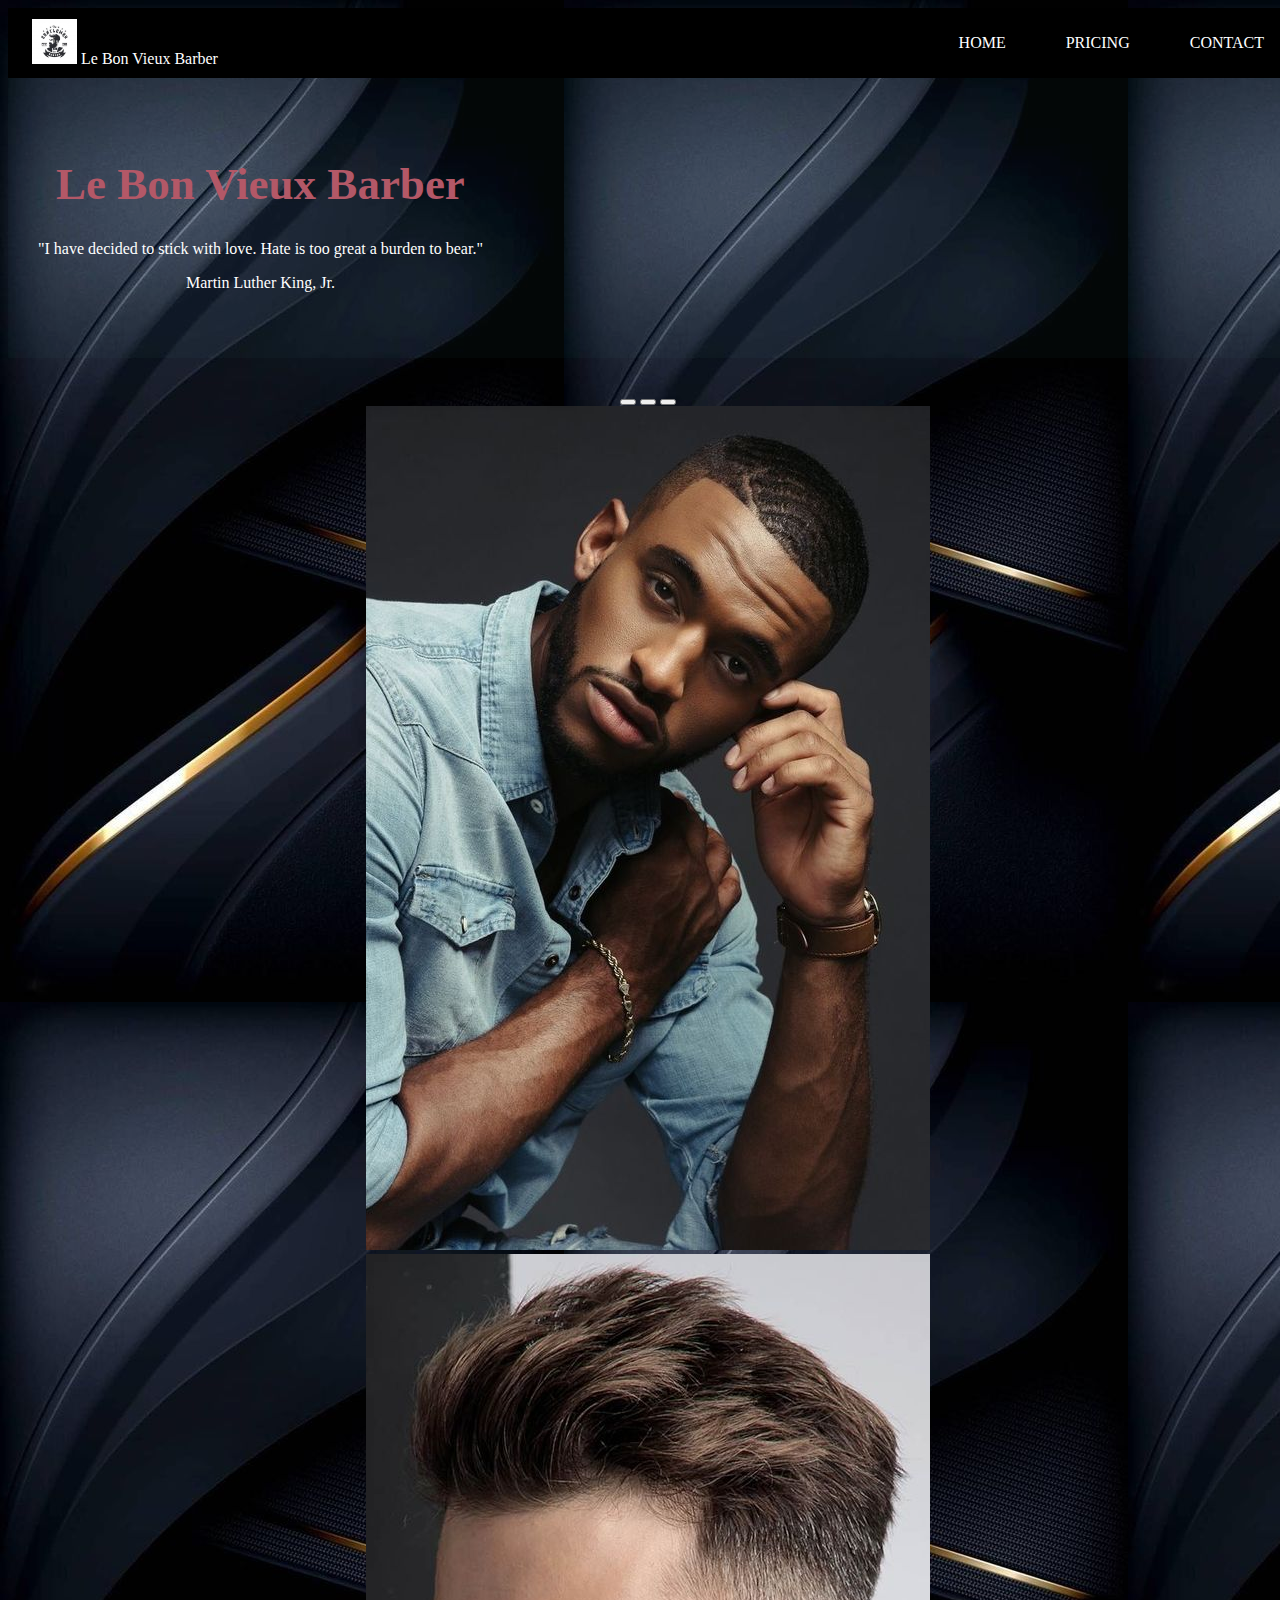
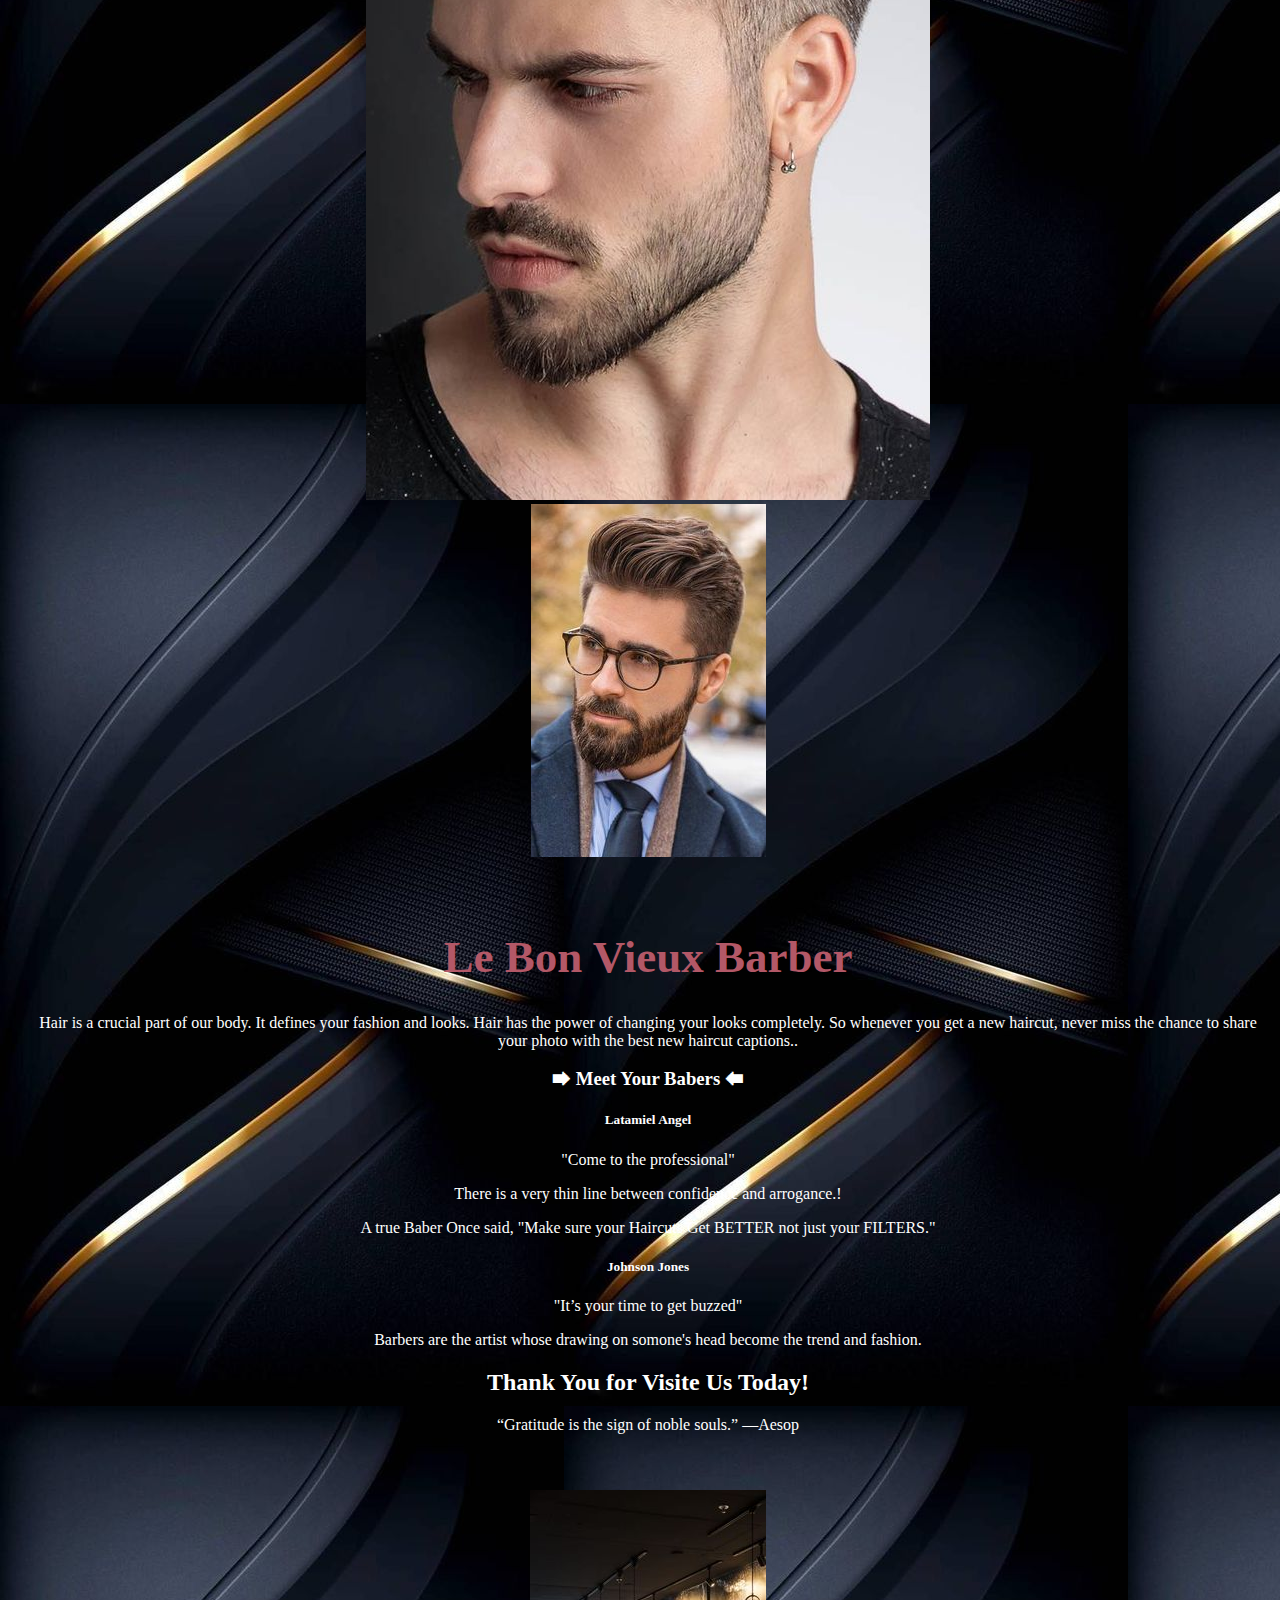
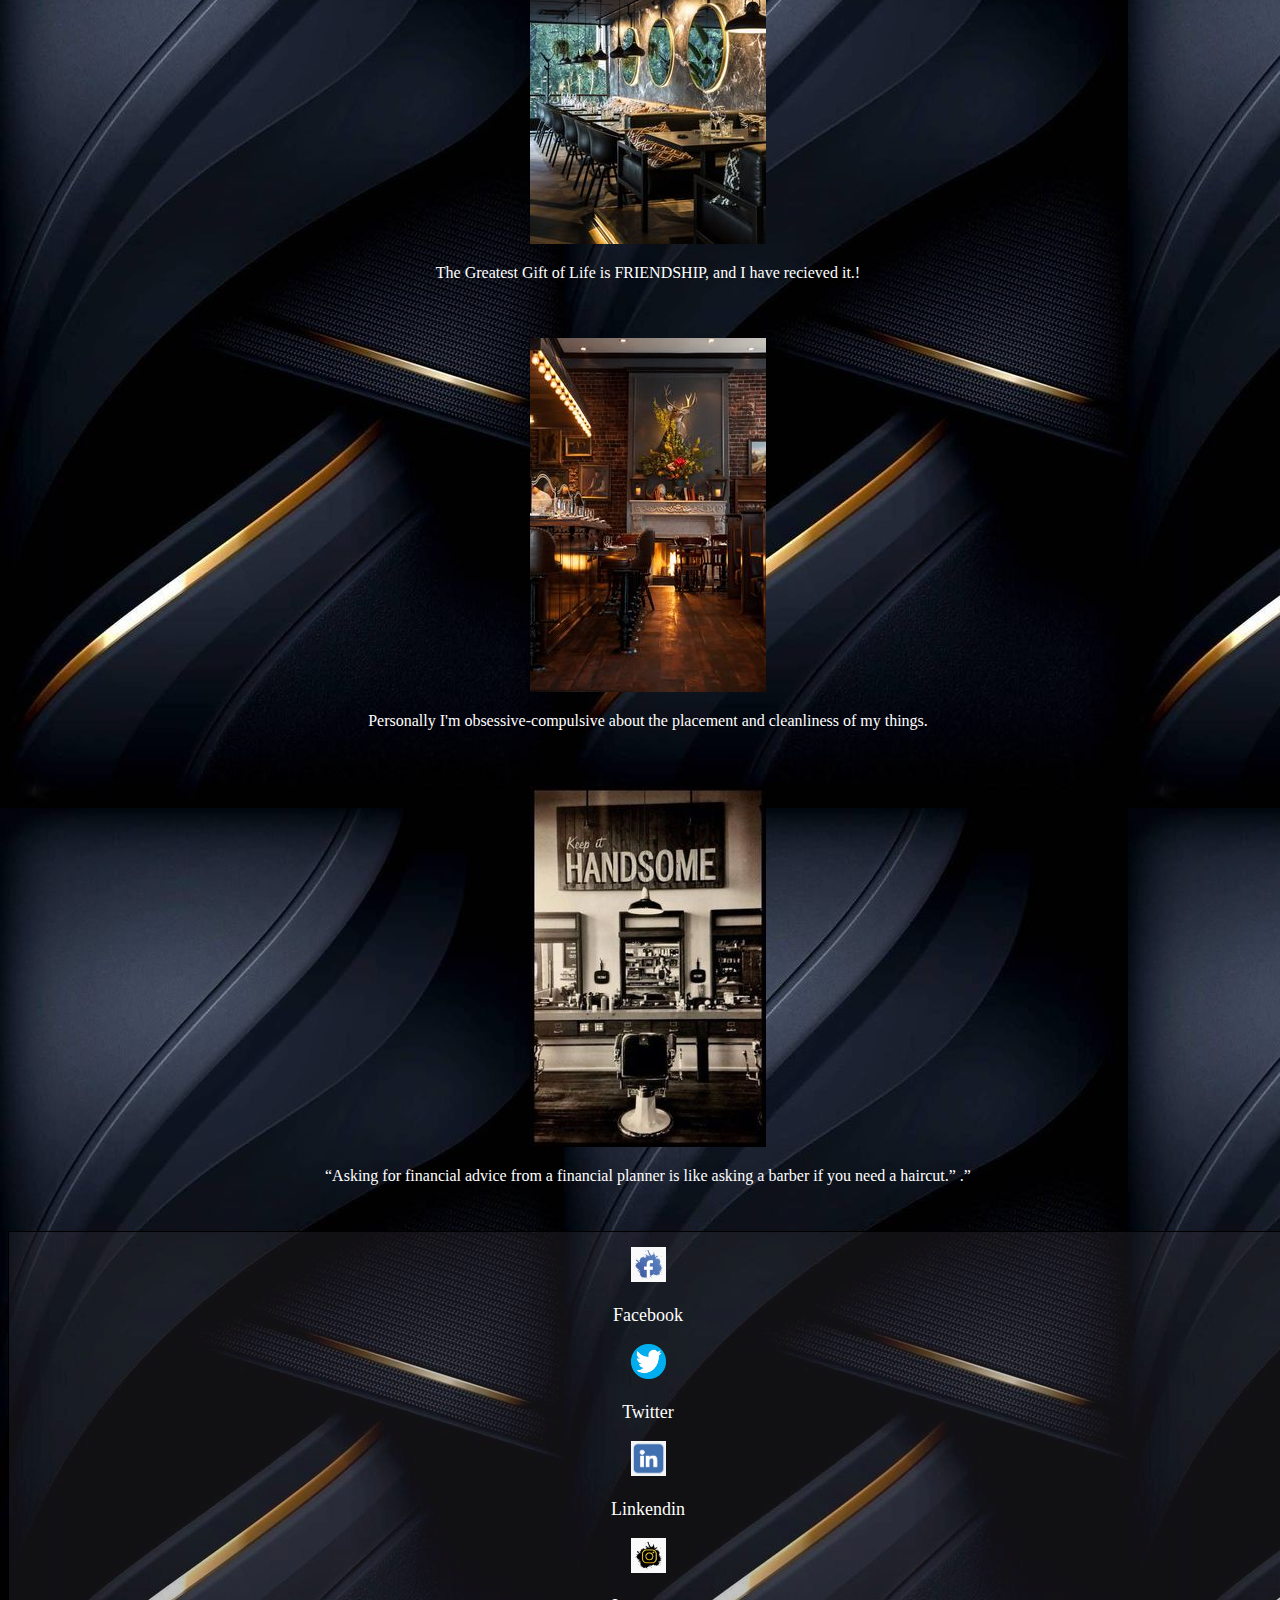
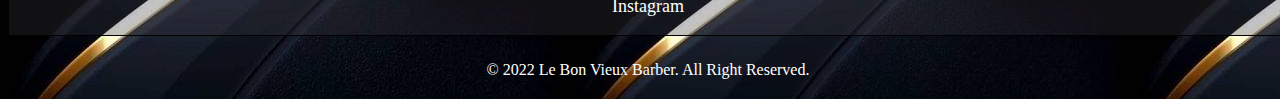
<file: index.html>
<!DOCTYPE html>
<html lang="en">
  <head>
    <meta charset="UTF-8" />
    <meta http-equiv="X-UA-Compatible" content="IE=edge" />
    <meta name="viewport" content="width=device-width, initial-scale=1.0" />
    <title>Le Bon Vieux Barber</title>
    <!-- BootStrap CSS -->
    <link
      href="https://cdn.jsdelivr.net/npm/bootstrap@5.1.3/dist/css/bootstrap.min.css"
      rel="stylesheet"
      integrity="sha384-1BmE4kWBq78iYhFldvKuhfTAU6auU8tT94WrHftjDbrCEXSU1oBoqyl2QvZ6jIW3"
      crossorigin="anonymous"
    />
    <!-- BootStrap CSS Above -->

    <!-- EJ CSS -->
    <link rel="stylesheet" href="style.css" />
    <!-- EJ CSS -->

    <!-- Fonts -->
    <link rel="preconnect" href="https://fonts.googleapis.com" />
    <link rel="preconnect" href="https://fonts.gstatic.com" crossorigin />
    <link
      href="https://fonts.googleapis.com/css2?family=Playfair+Display&display=swap"
      rel="stylesheet"
    />
    <!--  -->
  </head>
  <body>
    <div class="tet"> 
      <nav class="navbar"> <div>
        <img src="images/barbershop_logo.jpg" width="45" height="auto" alt="logo">
      <a href="#" class="nav-branding">Le Bon Vieux Barber</a></div>
      <ul class="nav-menu">
      <li class="nav-item">
      <a href="index.html"> HOME</a>
      </li>
      
      <li class="nav-item">
      <a href="price.html"> PRICING</a>
      </li>
      
      
      <li class="nav-item">
      <a href="contact.html"> CONTACT</a>
      </li>
      </ul>
      
      
      <div class="hamburger"> 
      <span class="bar"> </span>
      <span class="bar"> </span>
      <span class="bar"> </span>
      
      </div>
       </nav>
      </div>
  
    <!--  -->
    <div class="container container-fluid">
      
      <header class="row">
        <div class="col">
          <div class="mybox box1">
            <h1>Le Bon Vieux Barber</h1>
            <p>
              "I have decided to stick with love. Hate is too great a burden to bear."
              <p>Martin Luther King, Jr.</p>
            </p>
          </div>
        </div>
      </header>

      <main class="row">
        <div class="col-12 col-md-4 ">
          <div class="mybox">
            <div
              id="carouselExampleCaptions"
              class="carousel slide"
              data-bs-ride="carousel"
            >
              <div class="carousel-indicators">
                <button
                  type="button"
                  data-bs-target="#carouselExampleCaptions"
                  data-bs-slide-to="0"
                  class="active"
                  aria-current="true"
                  aria-label="Slide 1"
                ></button>
                <button
                  type="button"
                  data-bs-target="#carouselExampleCaptions"
                  data-bs-slide-to="1"
                  aria-label="Slide 2"
                ></button>
                <button
                  type="button"
                  data-bs-target="#carouselExampleCaptions"
                  data-bs-slide-to="2"
                  aria-label="Slide 3"
                ></button>
              </div>
              <div class="carousel-inner">
                <div class="carousel-item active">
                  <img
                    src="images/blk_man_1.jpg"
                    class="d-block w-100 h-auto img-fluid"
                    alt="slide1"
                  />
                  
                </div>
                <div class="carousel-item">
                  <img
                    src="images/wht_man_2.jpg"
                    class="d-block w-100 img-fluid"
                    alt="..."
                  />
              
                </div>
                <div class="carousel-item">
                  <img
                    src="images/wht_man_5.jpg"
                    class="d-block w-100 img-fluid"
                    alt="..."
                  />
                  <div class="carousel-caption d-none d-md-block">
                  </div>
                </div>
              </div>
          
            </div>
          </div>
        </div>
        <!-- Right Box below -->
        <div class="col-12 col-md-8">
          <div class="mybox pt-4">
            <h1>Le Bon Vieux Barber</h1>
            <p>
              Hair is a crucial part of our body. It defines your fashion and
              looks. Hair has the power of changing your looks completely. So
              whenever you get a new haircut, never miss the chance to share
              your photo with the best new haircut captions..
            </p>

            <h3>🡆 Meet Your Babers 🡄</h3>
            <h5><strong>Latamiel Angel</strong></h5>
            <p>"Come to the professional"</p>
            <p>There is a very thin line between confidence and arrogance.!</p>
            <p>
              A true Baber Once said, "Make sure your Haircuts Get BETTER not
              just your FILTERS."
            </p>
            <h5><strong>Johnson Jones</strong></h5>
            <p>"It’s your time to get buzzed"</p>
            <p>
              Barbers are the artist whose drawing on somone's head become the
              trend and fashion.
            </p>
            <h2>Thank You for Visite Us Today!</h2>
            <p>“Gratitude is the sign of noble souls.” —Aesop</p>
          </div>
        </div>
      </main>
      
      <!-- LasT thee boxes below -->
      <section class="row">
        <div class="col">
          <div class="mybox">
            <img src="images/interior_decor2.jpg" alt="interior_decor" />
            <p>
              The Greatest Gift of Life is FRIENDSHIP, and I have recieved it.!
            </p>
          </div>
        </div>
        <div class="col">
          <div class="mybox">
            <img src="images/decor3.jpg" alt="decor3" />
            <p>
              Personally I'm obsessive-compulsive about the placement and
              cleanliness of my things.
            </p>
          </div>
        </div>
        <div class="col d-md-none d-lg-block">
          <div class="mybox">
            <img src="images/decor_4.jpg" alt="decor_4" />
            <p>
              “Asking for financial advice from a financial planner is like
              asking a barber if you need a haircut.” .”
            </p>
          </div>

          
        </div>
    

        <footer>
          <div class="row">
            <div class="col-3"> 
              <div class="fpicture">
                <a href="https://www.facebook.com/"> <img src="images/facebook_logo.png"  width="35" height="auto"      alt="">
                <p>Facebook</p>
              </a>
              </div>
              </div>



        

            <div class="col-3">
              <div class="fpicture">
                <a href="https://twitter.com/"> <img src="images/Twitter_logo.png"  width="35" height="auto"      alt="">
                <p>Twitter</p>
              </a>
              </div>
            </div>

            <div class="col-3">
              <div class="fpicture">
                <a href="https://www.linkedin.com/home"> <img src="images/Linkendin_logo.png"  width="35" height="auto"      alt="">
                <p>Linkendin</p>
              </a>
              </div>
            </div>

            <div class="col-3">
              <div class="fpicture">
                <a href="https://www.instagram.com/?login&hl=en-gb"> <img src="images/Insta_logo.png"  width="35" height="auto"      alt="">
                <p>Instagram</p>
              </a>
              </div>
            </div>

          </div>
        
        </footer>



        <div class="copyright">
          <p> &copy; 2022 Le Bon Vieux Barber. All Right Reserved.</p>
        </div>
        
       
      </section>
    </div>

<!-- Bootstrap JS -->
    <script
    src="https://cdn.jsdelivr.net/npm/bootstrap@5.1.3/dist/js/bootstrap.bundle.min.js"
    integrity="sha384-ka7Sk0Gln4gmtz2MlQnikT1wXgYsOg+OMhuP+IlRH9sENBO0LRn5q+8nbTov4+1p"
    crossorigin="anonymous"
  ></script>
  <!-- End of Bootstrap JS  -->
  </body>
</html>
</file>
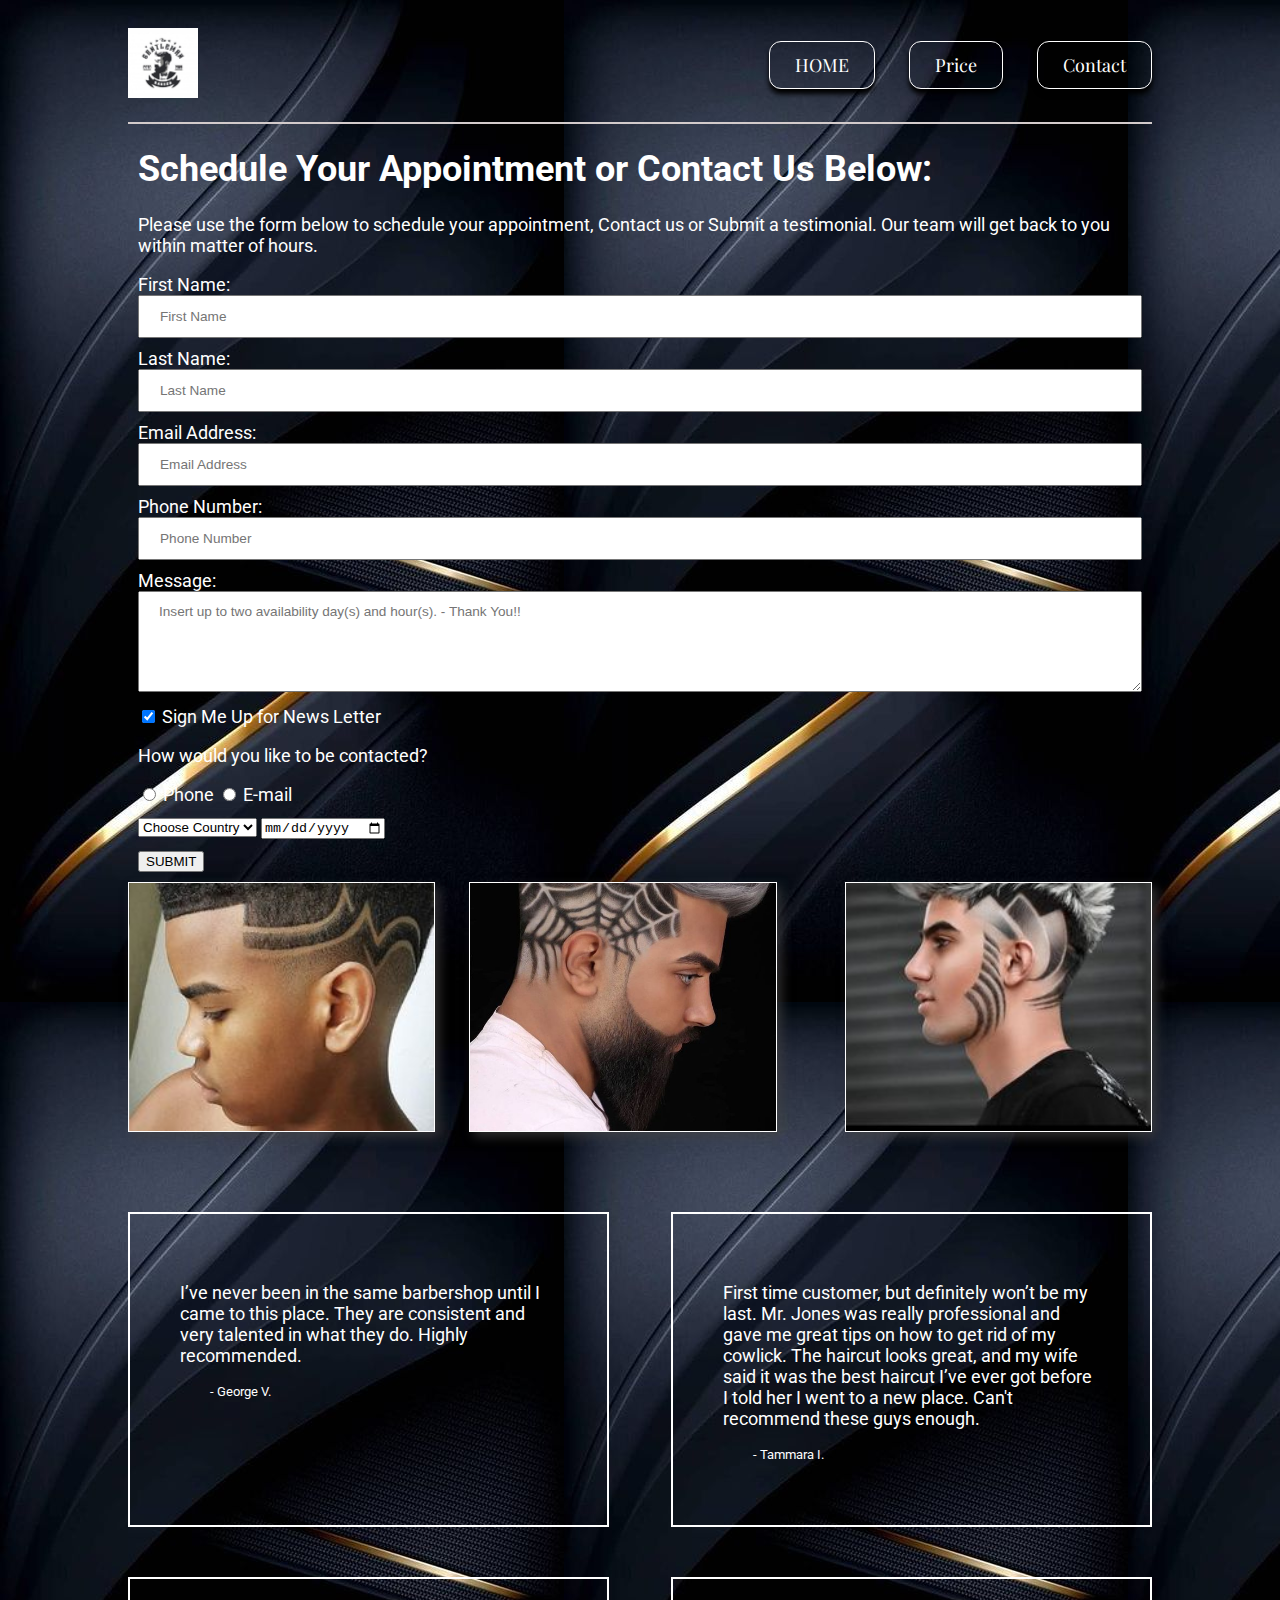
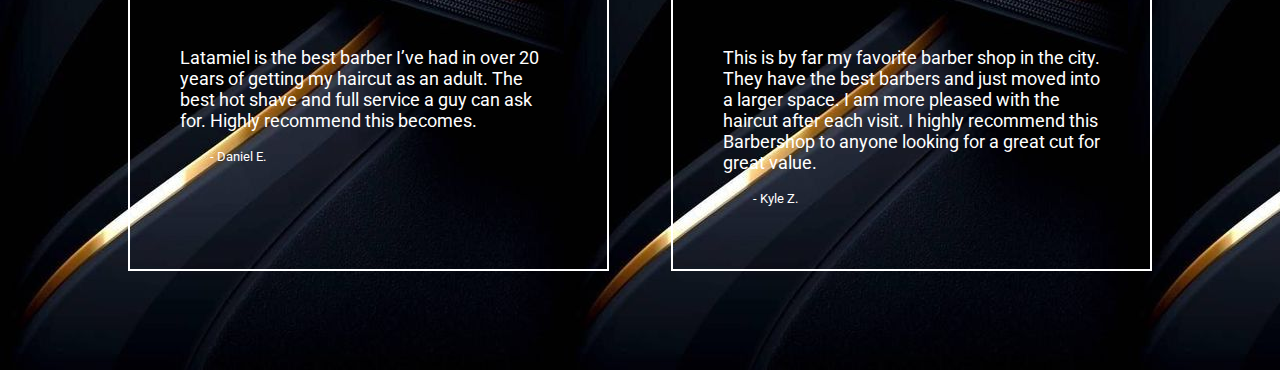
<file: contact.html>
<!DOCTYPE html>
<html lang="en">
  <head>
    <meta charset="UTF-8" />
    <meta http-equiv="X-UA-Compatible" content="IE=edge" />
    <meta name="viewport" content="width=device-width, initial-scale=1.0" />

    <title>Le Bon Vieux Barber</title>

    <!-- META TAG -->
    <meta
      name="Latamiel Angel"
      content="Best BarberShop In Town. - 52 7th Ave Ruskin, FL 33570. 
Phone Number 813-589-8459"
    />

    <link
      href="https://cdn.jsdelivr.net/npm/bootstrap@5.1.3/dist/css/bootstrap.min.css"
      rel="stylesheet"
      integrity="sha384-1BmE4kWBq78iYhFldvKuhfTAU6auU8tT94WrHftjDbrCEXSU1oBoqyl2QvZ6jIW3"
      crossorigin="anonymous"
    />
    <!-- style sheets  -->
    <link rel="stylesheet" href="stylexx.css" />

    <!-- Google Fonts -->

    <link rel="preconnect" href="https://fonts.googleapis.com" />
    <link rel="preconnect" href="https://fonts.gstatic.com" crossorigin />
    <link
      href="https://fonts.googleapis.com/css2?family=Playfair+Display:ital@0;1&family=Roboto:ital,wght@0,100;0,400;1,300&display=swap"
      rel="stylesheet"
    />
  </head>

  <body>
    <div class="container">
      <header>
        <div class="logo">
          <a href="index.html"
            ><img
              src="images/barbershop_logo.jpg"
              width="70"
              height="auto"
              alt="logo for bike repair shop"
          /></a>
        </div>
        <!-- NAV BAR -->
        <nav>
          <div class="navbutton">
            <!-- Home button -->
            <a href="index.html" target="_blank"> HOME</a>
          </div>
          <!-- Price-button -->
          <div class="navbutton">
            <a href="price.html" target="_blank">Price</a>
          </div>

          <!-- contact button -->
          <div class="navbutton">
            <a href="contact.html" target="_blank">Contact</a>
          </div>
        </nav>
      </header>

      <div class="main">
        <div class="inputwrapper">
          <h1>Schedule Your Appointment or Contact Us Below:</h1>
          <p>
            Please use the form below to schedule your appointment, Contact us
            or Submit a testimonial. Our team will get back to you within matter
            of hours.
          </p>
        </div>

        <!-- FORM START HERE -->
        <form action="barber_shop.js">
          <!-- First Name -->
          <div class="inputwrapper">
            <label for="First Name" class="newline">First Name:</label>
            <input
              type="text"
              name="Person Name"
              id="firstName"
              placeholder="First Name"
            />
          </div>
          <!-- Last Name -->
          <div class="inputwrapper">
            <label for="lastName" class="newline">Last Name:</label>
            <input
              type="text"
              name="Person Name"
              id="lastName"
              placeholder="Last Name"
            />
          </div>
          <!-- email address -->
          <div class="inputwrapper">
            <label for="emailaddress" class="newline">Email Address:</label>
            <input
              type="email"
              name="email"
              id="emailaddress"
              placeholder="Email Address"
            />
          </div>
          <!-- phone number -->
          <div class="inputwrapper">
            <label for="phonenumber" class="newline">Phone Number:</label>
            <input
              type="text"
              name=""
              id="phonenumber"
              placeholder="Phone Number"
            />
          </div>
          <!-- text box bellow-->
          <div class="inputwrapper">
            <label for="Message">Message:</label>
            <textarea
              name="message"
              id="message"
              cols="100"
              rows="5"
              placeholder="Insert up to two availability day(s) and hour(s). - Thank You!!"
            ></textarea>
          </div>
          <!-- EMAIL SUB-->
          <div class="inputwrapper">
            <input
              type="checkbox"
              name="email-sub"
              id="email-sub"
              value="yes-sign-me-up"
              checked
            />
            <label for="email-sub" class="newline"
              >Sign Me Up for News Letter</label
            >
          </div>
          <!-- Radio button -->
          <div class="inputwrapper">
            <p>How would you like to be contacted?</p>
            <input type="radio" name="contact-pref" id="phone" value="Phone" />
            <label for="phone" class="margin-right-a">Phone</label>

            <input type="radio" name="contact-pref" id="Email" value="Email" />

            <label for="email" class="margin-right-a"> E-mail</label>
          </div>
          <!-- END OF RADIO BUTTON -->

          <!-- DROP DOWN MENU -->
          <div class="inputwrapper">
            <select name="County" id="County">
              <option value="Not-Chosen">Choose Country</option>
              <option value="USA">USA</option>
            </select>
            <!-- input date time -->
            <input type="date" name="" id="" />
          </div>
          <!-- END OF DOWN MENU -->

          <!-- submit bottom -->

          <div class="inputwrapper">
            <input type="submit" value="SUBMIT" class="mybuttton" />
          </div>
          <!-- need php for submitt button to work -->
        </form>
      </div>

      <div class="cards">
        <div class="card1">
          <a href="contact.html"> </a>
        </div>
        <div class="card2">
          <a href="contact.html">
           
        </div>
        <div class="card3">
          <a href="contact.html">
           
          </a>
        </div>
      </div>
      <!-- testimonial -->

      <div class="testimonials">
        <div class="tbox">
          <p>
            I’ve never been in the same barbershop until I came to this place. They are consistent and very talented in what they do. Highly recommended.
          </p>
          <p>- George V.</p>
        </div>

        <div class="tbox">
          <p>
            First time customer, but definitely won’t be my last. Mr. Jones  was really professional and gave me great tips on how to get rid of my cowlick. The haircut looks great, and my wife said it was the best haircut I’ve ever got before I told her I went to a new place. Can't recommend these guys enough.
          </p>
          <p>- Tammara I.</p>
        </div>
        <div class="tbox">
          <p>
            Latamiel is the best barber I’ve had in over 20 years of getting my haircut as an adult. The best hot shave and full service a guy can ask for. Highly recommend this becomes.
          </p>
          <p>- Daniel E.</p>
        </div>
        <div class="tbox">
          <p>
            This is by far my favorite barber shop in the city. They have the best barbers and just moved into a larger space. I am more pleased with the haircut after each visit. I highly recommend this Barbershop to anyone looking for a great cut for great value.
          </p>
          <p>- Kyle Z.</p>
        </div>
      </div>
    </div>
    <footer></footer>

    <!--  -->
    <script
      src="https://cdn.jsdelivr.net/npm/bootstrap@5.1.3/dist/js/bootstrap.bundle.min.js"
      integrity="sha384-ka7Sk0Gln4gmtz2MlQnikT1wXgYsOg+OMhuP+IlRH9sENBO0LRn5q+8nbTov4+1p"
      crossorigin="anonymous"
    ></script>

    <script src="barber_shop.js"></script>

    <!-- EJ JS -->
  </body>
</html>
</file>
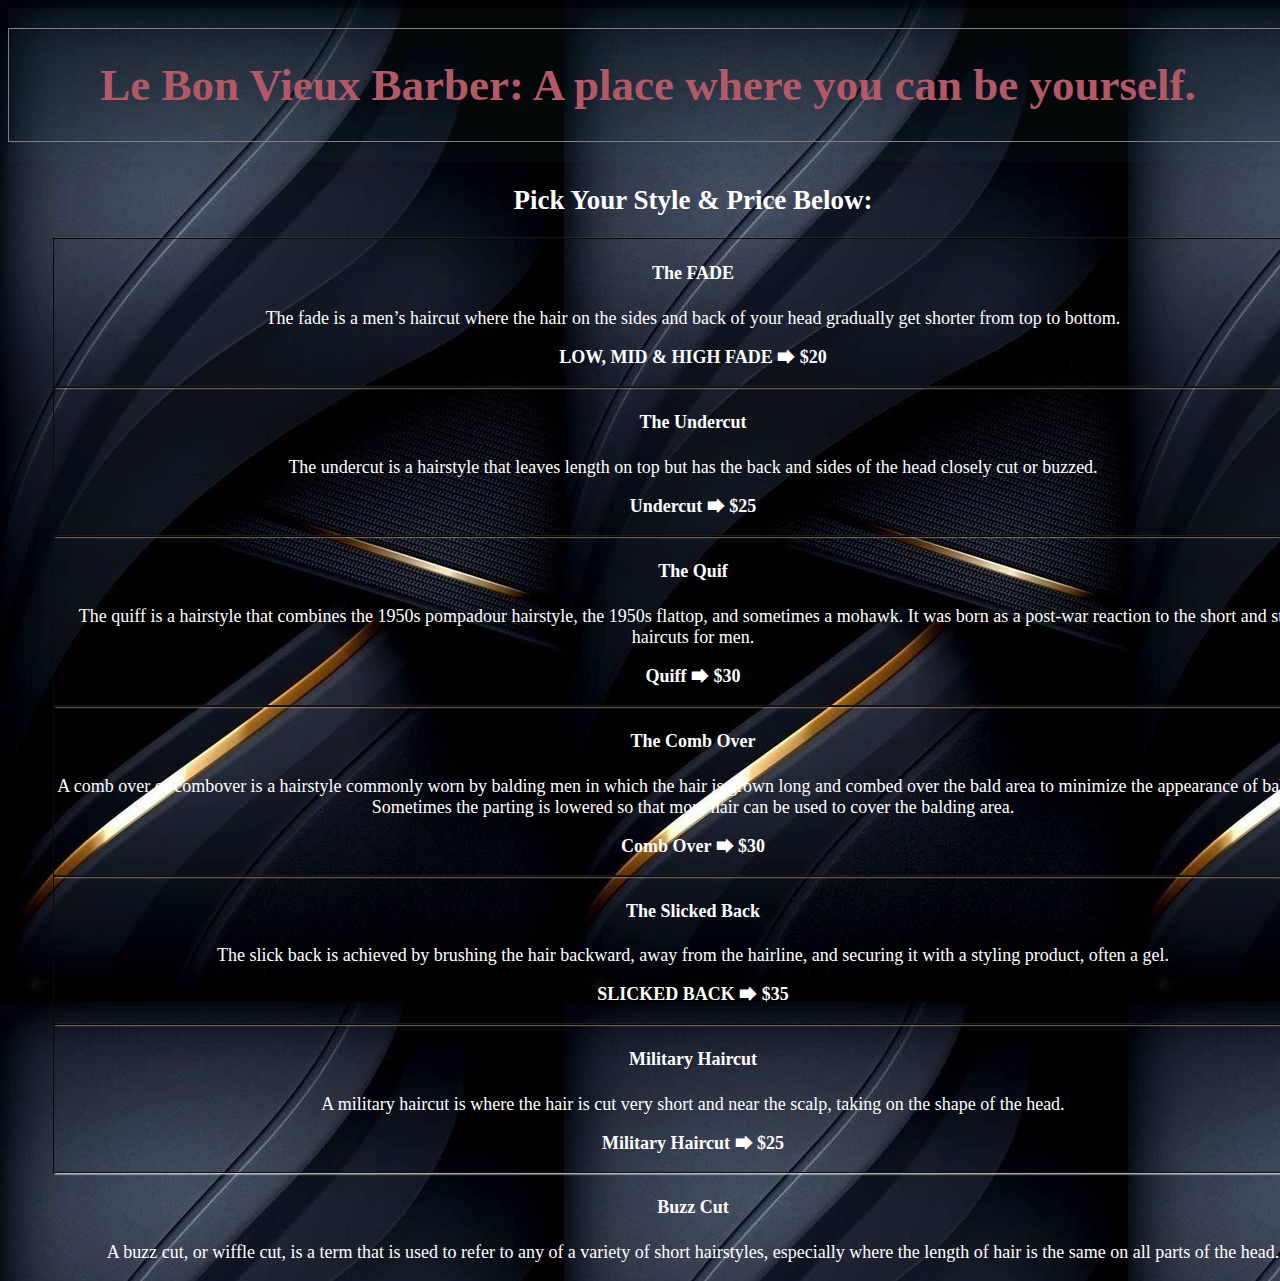
<file: price.html>
<!DOCTYPE html>
<html lang="en">
  <head>
    <meta charset="UTF-8" />
    <meta http-equiv="X-UA-Compatible" content="IE=edge" />
    <meta name="viewport" content="width=device-width, initial-scale=1.0" />
    <title>Pick Your Style</title>
    <link rel="stylesheet" href="style.css" />
  </head>
  <body>
    <header>
      <div class="p_price">
        <a href="index.html">
          <h1>Le Bon Vieux Barber: A place where you can be yourself.</h1>
        </a>
      </div>
    </header>
    <div class="price">
      <h2>Pick Your Style & Price Below:</h2>
      <div class="fade">
        <h4>The FADE</h4>
        <p>
          The fade is a men’s haircut where the hair on the sides and back of
          your head gradually get shorter from top to bottom.
        </p>

        <p><strong>LOW, MID & HIGH FADE 🡆 $20 </strong></p>
      </div>
      <div class="undercut">
        <h4>The Undercut</h4>
        <p>
          The undercut is a hairstyle that leaves length on top but has the back
          and sides of the head closely cut or buzzed.
        </p>

        <p><strong>Undercut 🡆 $25 </strong></p>
      </div>

      <div class="quiff">
        <h4>The Quif</h4>
        <p>
          The quiff is a hairstyle that combines the 1950s pompadour hairstyle,
          the 1950s flattop, and sometimes a mohawk. It was born as a post-war
          reaction to the short and strict haircuts for men.
        </p>
        <p><strong>Quiff 🡆 $30 </strong></p>
      </div>

      <div class="combover">
        <h4>The Comb Over</h4>
        <p>
          A comb over or combover is a hairstyle commonly worn by balding men in
          which the hair is grown long and combed over the bald area to minimize
          the appearance of baldness. Sometimes the parting is lowered so that
          more hair can be used to cover the balding area.
        </p>
        <p>
          <strong> Comb Over 🡆 $30 </strong>
        </p>
      </div>

      <div class="slickedback">
        <h4>The Slicked Back</h4>
        <p>
          The slick back is achieved by brushing the hair backward, away from
          the hairline, and securing it with a styling product, often a gel.
        </p>

        <p><strong> SLICKED BACK 🡆 $35 </strong></p>
      </div>

      <div class="milcut">
        <h4>Military Haircut</h4>
        <p>
          A military haircut is where the hair is cut very short and near the
          scalp, taking on the shape of the head.
        </p>

        <p><strong>Military Haircut 🡆 $25 </strong></p>
      </div>

      <h4>Buzz Cut</h4>
      <p>
        A buzz cut, or wiffle cut, is a term that is used to refer to any of a
        variety of short hairstyles, especially where the length of hair is the
        same on all parts of the head.
      </p>
    </div>
  </body>
</html>
</file>
<file: style.css>
/* 
Le Bon Vieux Barber */

body {
  background-image: url(images/background_pic2.jpg);
  color: white;
  width: 100%;
  font-family: "Abril Fatface", cursive;
  font-size: 16px;
}

header {
  background-color: rgba(61, 120, 122, 0.055);
  display: flex;
  justify-content: space-between;
  align-items: center;
  padding-top: 20px;
  padding-bottom: 20px;
}

/* nav {
  justify-content: space-between;
  background-color: rgba(120, 139, 139, 0.116);
  display: flex;
} */

.tet {
  background-color: black;
}

li {
  list-style: none;
}

a {
  color: white;
  text-decoration: none;
}

.navbar {
  min-height: 70px;
  display: flex;
  justify-content: space-between;
  align-items: center;
  padding: 0 24px;
}

.nav-menu {
  display: flex;
  justify-content: space-between;
  align-items: center;
  gap: 60px;
}

.nav-brading {
  font-size: 2rem;
}

.nav-link {
  transition: 0.7s ease;
}

.nav-link:hover {
  color: dodgerblue;
}

.hamburger {
  display: none;
  cursor: pointer;
}

.bar {
  display: block;
  width: 25px;
  height: 3px;
  margin: 5px auto;
  -webkit-transition: all 0.3s ease-in-out;
  transition: all 0.3s ease-in-out;
  background-color: white;
}

a {
  color: white;
}

h1 {
  font-size: 45px;
}

/* Media Queries starts below */
/* Small devices  */
@media (min-width: 200px) {
  h1 {
    color: rgb(179, 88, 103);
  }

  /* Medium devices */
  @media (max-width: 792px) {
    h1 {
      color: rgb(179, 88, 103);
    }

    .hamburger {
      display: block;
    }

    .hamburger .active .bar:nth-child(2) {
      opacity: 0;
    }

    .hamburger.active .bar:nth-child(1) {
      transform: translateY(8px) rotate(45deg);
    }

    .hamburger.active .bar:nth-child(3) {
      transform: translateY(-8px) rotate(-45deg);
    }

    .nav-menu {
      position: fixed;
      left: 100%;
      top: 70px;
      gap: 0;
      flex-direction: column;
      background-color: black;
      width: 100%;
      text-align: center;
      transition: 0.3s;
    }

    .nav-item {
      margin: 16px 0;
    }

    .nav-item.active {
      left: 0;
    }
  }

  /*  Large devices */
  @media (-width: 992px) {
    h1 {
      color: rgb(179, 88, 103);
    }
  }
  /* X-Large devices */
  @media (min-width: 1200px) {
    h1 {
      color: rgb(179, 88, 103);
    }
  }

  /* XX-Large devices */
  @media (min-width: 1400px) {
    h1 {
      color: rgb(179, 88, 103);
    }
  }
  /* Media Queries End here */
}

.mybox {
  text-align: center;
  min-height: 100px;
  margin: 20px;
  padding: 10px;
}

/* .box1 {
  background-color: rgba(83, 110, 134, 0.219);
  height: auto;
} */

footer {
  background-color: rgb(21, 171, 96);
  justify-content: space-between;
  align-items: center;
  font-size: 18px;
  background-color: rgba(57, 53, 61, 0.295);
  padding-top: 15px;
  border: solid 1px black;
  margin-bottom: 25px;
}

.fpicture {
  text-align: center;
}
.contact {
  align-items: center;
}

a:link {
  text-decoration: none;
  color: white;
}

/* mouse over link */
a:hover {
  color: orange;
}

.copyright {
  text-align: center;
  margin-bottom: 20px;
}

.price {
  text-align: center;
  font-size: 18px;
  margin-left: 45px;
  width: 100%;
  height: auto;
}

.p_photo {
  width: 25px;
  height: auto;
}

.fade,
.undercut,
.quiff,
.milcut,
.combover,
.buzz,
.slickedback {
  border: solid 0.125px rgb(14, 10, 2);
  box-shadow: 2px 1px 2px;
}

.fade,
.undercut,
.quiff,
.milcut,
.combover,
.buzz,
.slickedback h4 {
  font-size: 18px;
}

.p_price {
  text-align: center;
  border: solid gray 1px;
  width: 100%;
}
</file>
<file: stylexx.css>
body {
  background-image: url(images/background_pic2.jpg);
  font-family: "Roboto", sans-serif;
  font-size: 1.125rem;
  color: white;
}

header {
  display: flex;
  justify-content: space-between;
  align-items: center;
  padding-top: 20px;
  padding-bottom: 20px;
  border-bottom: 2px solid rgb(211, 203, 203);
}

.container {
  width: 1024px;
  min-height: 300px;
  margin-left: auto;
  margin-right: auto;
  text-decoration: none;
}

.testimonials {
  display: flex;
  flex-wrap: wrap;
  padding-top: 30px;
  justify-content: space-between;
  margin-bottom: 100px;
}

.navbutton {
  color: white;
  font-family: "Playfair Display", serif;
  padding: 11px 25px;
  border-radius: 12px;
  box-shadow: 0px 5px 5px black;
  margin-left: 30px;
  border: 1px solid white;
  display: inline-block;
  position: relative;
  text-decoration: none;
}

.navbutton:hover {
  background-color: rgba(255, 166, 0, 0.363);
}

.cards {
  display: flex;
  justify-content: space-between;
  text-align: center;
}

.cards p {
  font-size: 0.85rem;
  line-height: 1.2rem;
  padding-top: 100px;
}

a {
  text-decoration: none;
  color: white;
}

.card1 {
  background-image: url(images/blk_man_3.jpg);
  background-size: cover;
  background-position: bottom;
  min-height: 250px;
  width: 30%;
  box-shadow: 5px 5px 10px rgba(68, 66, 66, 0.651);
}

.card2 {
  background-image: url(images/wht_man_1.jpg);
  width: 30%;
  min-height: 250px;
  background-size: cover;
  background-position: bottom;
  box-shadow: 5px 5px 10px rgba(68, 66, 66, 0.651);
}

.card3 {
  background-image: url(images/spn_man_2.jpg);
  width: 30%;
  min-height: 250px;
  background-size: cover;
  background-position: bottom;
  box-shadow: 5px 5px 10px rgba(68, 66, 66, 0.651);
}

.card1,
.card2,
.card3 {
  padding: 30px 30px 20px 30px;
  box-sizing: border-box;
  border: solid 1px white;
}

.inputwrapper {
  margin: 10px;
}

input[type="text"],
input[type="email"],
textarea {
  padding: 12px 20px;
  width: 100%;
  font-family: sans-serif;
  font-size: 0.85rem;
  box-sizing: border-box; /* use box-sizing to get rid off/slice off padding */
}

/* .newline {
  display: block;
  margin-bottom: 10px;
} */

/* .margin-right-a {
  margin-right: 20px;
} */

/* form {
  margin: 40px 0px;
} */

.tbox {
  width: 47%;
  padding: 50px;
  border: 2px solid white;
  box-sizing: border-box;
  margin-top: 50px;
}

.tbox p:last-of-type {
  font-size: 0.8rem;
  padding-left: 30px;
}
</file>
